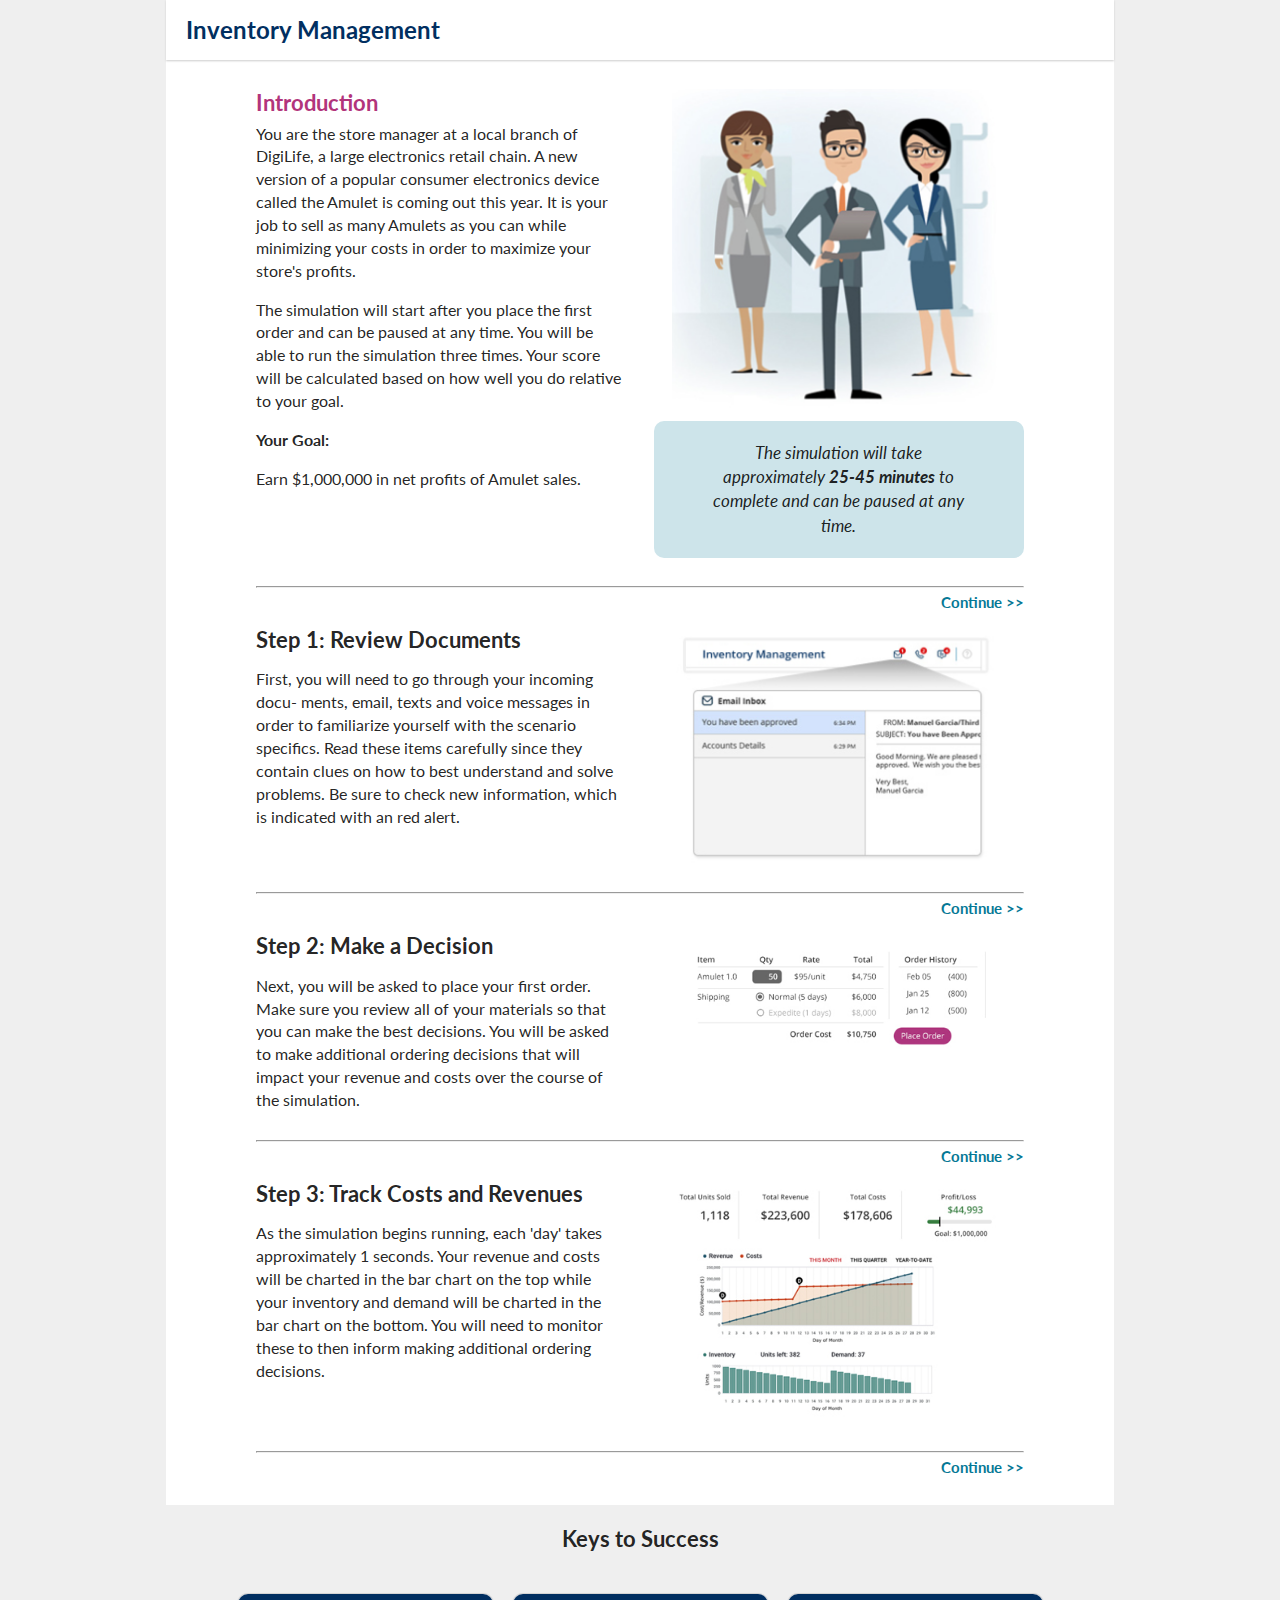
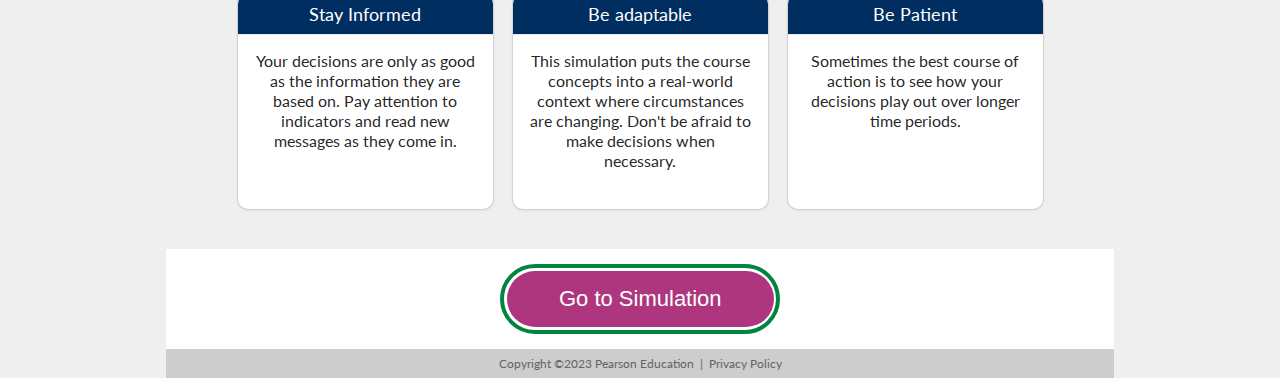
<file: index.html>
<!DOCTYPE html>
<html lang="en">

<head>
    <meta charset="UTF-8">
    <meta name="viewport" content="width=device-width, initial-scale=1.0">
    <title>Document</title>
    <link rel="stylesheet" href="style.css">
    <link rel="stylesheet" type="text/css" href="./Semantic-UI-CSS-master/semantic.min.css">
    <script src="https://ajax.googleapis.com/ajax/libs/jquery/3.6.4/jquery.min.js"></script>
    <script src="/Semantic-UI-CSS-master/semantic.min.js"></script>
    <script src="/script.js"></script>

</head>

<body>
    <div id="wrapper">
        <div class="main">
            <header>
                <div class="header">
                    <h1>Inventory Management</h1>
                </div>
            </header>
            <main>
                <div class="intro sections">
                    <div class="ui stackable two column grid">
                        <div class="column">
                            <h2 class="intro-heading">Introduction</h2>
                            <div class="content">
                                <p>You are the store manager at a local branch of DigiLife,
                                    a large electronics retail chain. A new version of a
                                    popular consumer electronics device called the Amulet
                                    is coming out this year. It is your job to sell as many
                                    Amulets as you can while minimizing your costs in order
                                    to maximize your store's profits.</p>
                                <p>The simulation will start after you place the first order
                                    and can be paused at any time. You will be able to run
                                    the simulation three times. Your score will be calculated
                                    based on how well you do relative to your goal.</p>
                                <p><strong>Your Goal: </strong></p>
                                <p>Earn $1,000,000 in net profits of Amulet sales.</p>
                            </div>
                        </div>
                        <div class="column">
                            <div class="imageWrapper">
                                <img src="/assets/image1.png" alt="">
                            </div>
                            <div>
                                <p class="bgblue">The simulation will take approximately
                                    <strong>25-45 minutes</strong> to complete and can be
                                    paused at any time.
                                </p>
                            </div>
                        </div>
                    </div>
                    <hr>
                </div>

                <div class="sections">
                    <div class="continueWrapper">
                        <a href="#step1" class="continue-btn">Continue >></a>
                    </div>
                    <div class="step" id="step1">
                        <div class="ui stackable two column grid">
                            <div class="column">
                                <h2>Step 1: Review Documents</h2>
                                <div class="content">
                                    <p>First, you will need to go through your incoming docu-
                                        ments, email, texts and voice messages in order to
                                        familiarize yourself with the scenario specifics. Read
                                        these items carefully since they contain clues on how to
                                        best understand and solve problems. Be sure to check
                                        new information, which is indicated with an red alert.</p>
                                </div>
                            </div>
                            <div class="column">
                                <div class="imageWrapper">
                                    <img src="/assets/image2.png" alt="">
                                </div>
                            </div>
                        </div>
                        <hr>
                    </div>
                </div>

                <div class="sections">
                    <div class="continueWrapper">
                        <a href="#step2" class="continue-btn" >Continue >></a>
                    </div>
                    <div class="step" id="step2">
                        <div class="ui stackable two column grid">
                            <div class="column">
                                <h2>Step 2: Make a Decision</h2>
                                <div class="content">
                                    <p>Next, you will be asked to place your first order.
                                        Make sure you review all of your materials so that
                                        you can make the best decisions. You will be asked
                                        to make additional ordering decisions that will
                                        impact your revenue and costs over the course of
                                        the simulation.</p>
                                </div>
                            </div>
                            <div class="column">
                                <div class="imageWrapper">
                                    <img src="/assets/image3.png" alt="">
                                </div>
                            </div>
                        </div>
                        <hr>
                    </div>
                </div>

                <div class="sections">
                    <div class="continueWrapper">
                        <a class="continue-btn" href="#step3">Continue >></a>
                    </div>
                    <div id="step3" class="step">
                        <div class="ui stackable two column grid">
                            <div class="column">
                                <h2>Step 3: Track Costs and Revenues</h2>
                                <div class="content">
                                    <p>As the simulation begins running, each 'day' takes
                                        approximately 1 seconds. Your revenue and costs
                                        will be charted in the bar chart on the top while
                                        your inventory and demand will be charted in the
                                        bar chart on the bottom. You will need to monitor
                                        these to then inform making additional ordering
                                        decisions.</p>
                                </div>
                            </div>
                            <div class="column">
                                <div class="imageWrapper">
                                    <img src="/assets/image4.png" alt="">
                                </div>
                            </div>
                        </div>
                        <hr>
                    </div>
                </div>

                <div class="sections">
                    <div class="continueWrapper">
                        <a class="continue-btn" href="#cardSec">Continue >></a>
                    </div>
                    <div class="bggray" id="cardSec">
                        <div class="keysToSucess">
                            <div style="padding-top: 20px;">
                                <h2 class="card-heading">Keys to Success</h2>
                            </div>
                            <div class="cardWrapper">
                                <div class="ui card">
                                    <div>
                                        <div class="header center aligned">
                                            <h3>Stay Informed</h3>
                                        </div>
                                    </div>
                                    <div class="content center aligned">
                                        Your decisions are only as
                                        good as the information they
                                        are based on. Pay attention
                                        to indicators and read new
                                        messages as they come in.
                                    </div>
                                </div>

                                <div class="ui card">
                                    <div>
                                        <div class="header center aligned">
                                            <h3>Be adaptable</h3>
                                        </div>
                                    </div>
                                    <div class="content center aligned">
                                        This simulation puts the
                                        course concepts into a
                                        real-world context where
                                        circumstances are changing.
                                        Don't be afraid to make
                                        decisions when necessary.
                                    </div>
                                </div>

                                <div class="ui card">
                                    <div>
                                        <div class="header center aligned">
                                            <h3>Be Patient</h3>
                                        </div>
                                    </div>
                                    <div class="content center aligned">
                                        Sometimes the best course
                                        of action is to see how your
                                        decisions play out over
                                        longer time periods.
                                    </div>
                                </div>

                            </div>
                        </div>
                    </div>
                </div>

                <div class="sections">
                    <div>
                        <div class="simulationBtnWrapper">
                            <div>
                                <button class="sumStart">Go to Simulation</button>
                            </div>
                        </div>
                    </div>
                </div>
            </main>
            <footer>
                <div class="footer">
                    <p>Copyright &#169;2023 Pearson Education&nbsp; | &nbsp;Privacy Policy</p>
                </div>
            </footer>
        </div>
    </div>
</body>

</html>
</file>
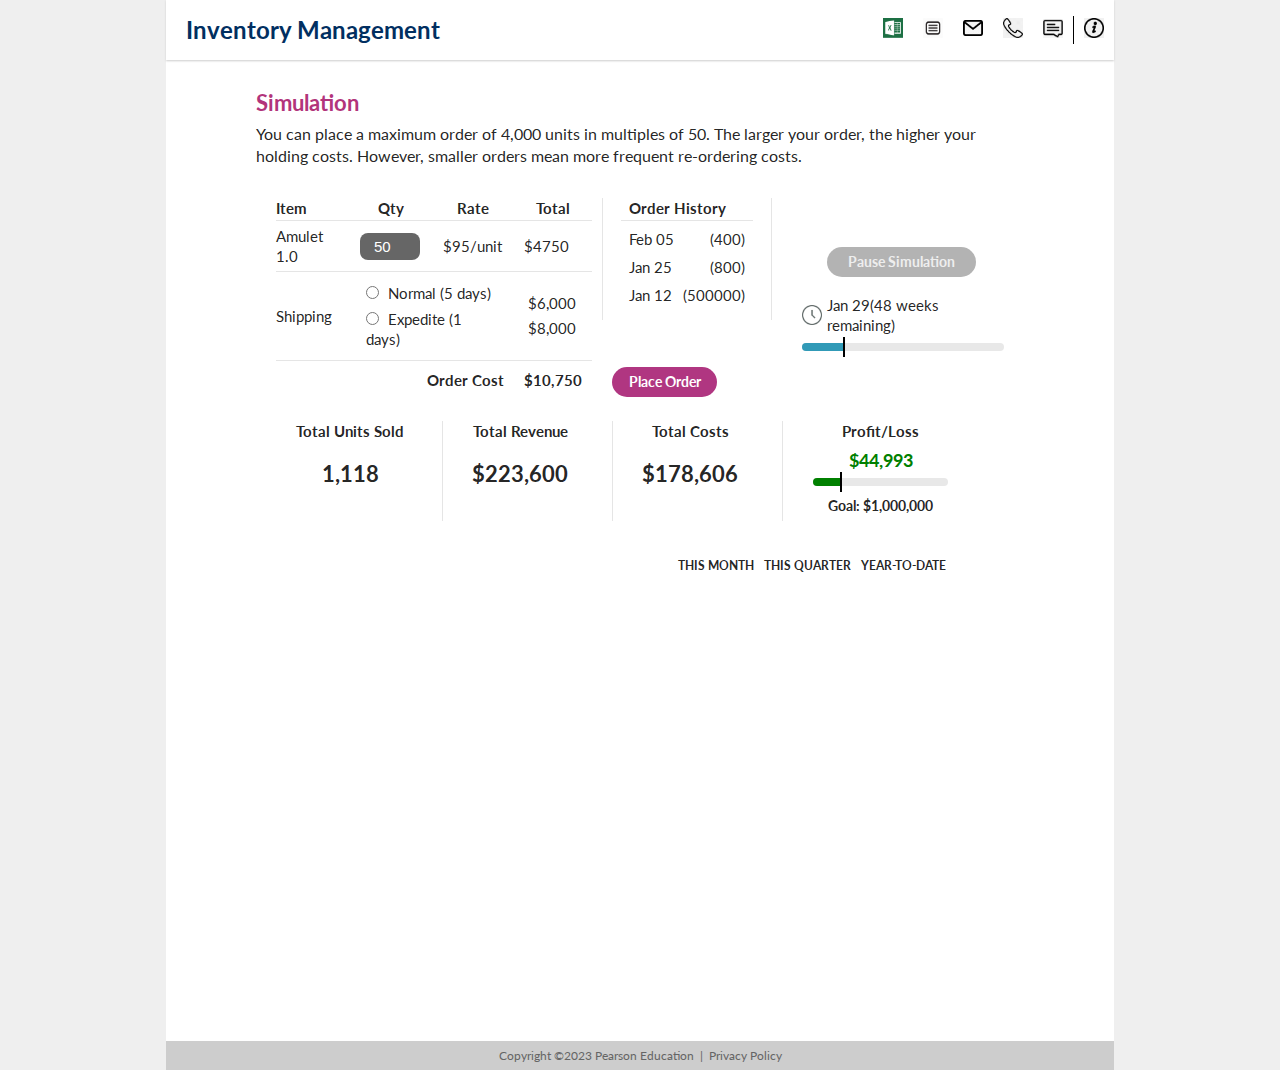
<file: page1.html>
<!DOCTYPE html>
<html lang="en">

<head>
    <meta charset="UTF-8">
    <meta name="viewport" content="width=device-width, initial-scale=1.0">
    <title>Document</title>
    <link rel="stylesheet" href="style.css">
    <link rel="stylesheet" type="text/css" href="./Semantic-UI-CSS-master/semantic.min.css">
    <script src="https://ajax.googleapis.com/ajax/libs/jquery/3.6.4/jquery.min.js"></script>
    <script src="/Semantic-UI-CSS-master/semantic.min.js"></script>
    <script src="https://code.highcharts.com/highcharts.js"></script>
    <script src="/script.js"></script>
    <link rel="stylesheet" href="https://cdnjs.cloudflare.com/ajax/libs/font-awesome/6.3.0/css/all.min.css">
</head>

<body>
    <div id="wrapper">
        <div class="main">
            <header>
                <div class="nav">
                    <div class="header">
                        <h1>Inventory Management</h1>
                    </div>
                    <div class="sideicons">
                        <div class="menuicons">
                            <div class="xl_image">
                                <img src="./assets/xl.png" alt="">
                            </div>
                            <div class="menu_image">
                                <img src="./assets/menu.png" alt="">
                            </div>
                            <div class="mail_image">
                                <img src="./assets/mail.png" alt="">
                            </div>
                            <div class="call_image">
                                <img src="./assets/call.png" alt="">
                            </div>
                            <div class="msg_image">
                                <img src="./assets/message.png" alt="">
                            </div>
                        </div>
                        <div class="infoicon">
                            <div class="about_image">
                                <img src="/assets/about.png" alt="">
                            </div>
                        </div>
                    </div>
                </div>

            </header>
            <main>
                <div class="intro sections">
                    <div class="_header">
                        <div class="page_heading bgpurple">
                            <h2>Simulation</h2>
                        </div>
                        <div class="infotext">
                            <p>You can place a maximum order of 4,000 units in multiples of 50. The larger your order,
                                the higher your
                                holding costs. However, smaller orders mean more frequent re-ordering costs.</p>
                        </div>
                    </div>
                    <div class="place_order_wrapper p1">
                        <div>
                            <div class="place_order">
                                <div class="item_table">
                                    <table>
                                        <thead>
                                            <tr>
                                                <th>Item</th>
                                                <th class="center aligned">Qty</th>
                                                <th class="center aligned">Rate</th>
                                                <th class="center aligned">Total</th>
                                            </tr>
                                        </thead>
                                        <tbody>
                                            <tr>
                                                <td>Amulet 1.0</td>
                                                <td class="center aligned">
                                                    <input type="number" id="qty_input" value="50">
                                                </td>
                                                <td class="center aligned">$95/unit</td>
                                                <td class="center aligned">$4750</td>
                                            </tr>
                                            <tr>
                                                <td>Shipping</td>
                                                <td colspan="2">
                                                    <div class="radio1">
                                                        <input type="radio" id="normal" name="shipping" id="">
                                                        <label for="normal">Normal (5 days)</label>
                                                    </div>
                                                    <div class="radio2">
                                                        <input type="radio" id="expedite" name="shipping" id="">
                                                        <label for="expedite">Expedite (1 days)</label>
                                                    </div>
                                                </td>
                                                <td class="center aligned">
                                                    <p>$6,000</p>
                                                    <p>$8,000</p>
                                                </td>
                                            </tr>
                                            <tr>
                                                <td colspan="3" class="right aligned">Order Cost</td>
                                                <td class="center aligned">$10,750</td>
                                            </tr>

                                        </tbody>
                                    </table>
                                </div>
                                <div class="order_history_container">
                                    <!-- <table>
                                        <thead>
                                            <tr>
                                                <th colspan="4">Order History</th>
                                            </tr>
                                        </thead>
                                        <tbody>
                                            <tr rowspan="2">
                                                <td colspan="2" class="center aligned">-</td>
                                                <td colspan="2" class="center aligned">-</td>
                                            </tr>
                                           <tr>
                                                <td>
                                                    <button>Place Order</button>
                                                </td>
                                            </tr>

                                        </tbody>
                                    </table> -->
                                    <div class="order_history">
                                        <div class="ord_heading">
                                            <p>Order History</p>
                                        </div>
                                        <div>
                                            <div class="ord_history_list">
                                                <div class="ord_items">
                                                    <span class="date">Feb 05</span>
                                                    <span class="qty">(400)</span>
                                                </div>
                                                <div class="ord_items">
                                                    <span class="date">Jan 25</span>
                                                    <span class="qty">(800)</span>
                                                </div>
                                                <div class="ord_items">
                                                    <span class="date">Jan 12</span>
                                                    <span class="qty">(500000)</span>
                                                </div>
                                            </div>
                                        </div>
                                    </div>
                                    <div>
                                        <div class="place_order_btn">
                                            <button id="placeOrderButton" class="place_order_button ui button">Place
                                                Order</button>
                                        </div>
                                    </div>
                                </div>
                            </div>

                        </div>
                        <div class="progress_parent">
                            <div class="_progress">
                                <div class="pause_sum_btn">
                                    <button id="pauseSumButton" class="pause_sum_button pause_sum ui button">Pause
                                        Simulation</button>
                                </div>
                                <div class="time_progress">
                                    <div class="remain_time">
                                        <!-- <i class="fa-light fa-clock" style="color: #666f6e;"></i> -->
                                        <!-- <i class="fa-solid fa-clock"></i> -->
                                        <img src="/assets/time.png" alt="">
                                        <span>Jan 29(48 weeks remaining)</span>
                                    </div>
                                    <div class="progress">
                                        <!-- <progress id="time" value="32" max="100"> 32% </progress> -->
                                        <div class="background" id="time">
                                            <div class="progress_fg" style="width: 20%;"></div>
                                        </div>

                                    </div>
                                </div>
                            </div>

                        </div>
                    </div>

                    <div class="profit_loss">
                        <div class="units_sold">
                            <p class="pl_header">Total Units Sold</p>
                            <p class="us_content bld">1,118</p>
                        </div>
                        <div class="tot_revenue">
                            <p class="pl_header">Total Revenue</p>
                            <p class="tr_content bld">$223,600</p>
                        </div>
                        <div class="tot_costs">
                            <p class="pl_header">Total Costs</p>
                            <p class="tc_content bld">$178,606</p>
                        </div>
                        <div class="pl_progress">
                            <div>
                                <p class="pl_header">Profit/Loss</p>
                                <p class="pl_amt">$44,993</p>
                                <div class="progress">
                                    <!-- <progress id="profitLoss" value="32" max="100"> 32% </progress> -->
                                    <div class="background" id="profitLoss">
                                        <div class="progress_fg" style="width: 20%;"></div>
                                    </div>
                                </div>
                                <p class="goal_amt">Goal: $1,000,000</p>
                            </div>
                        </div>
                    </div>
                    <div class="graph_container">
                        <div class="_graph">
                            <div class="options">
                                <div class="month" type="button">THIS MONTH</div>
                                <div class="quarter" type="button">THIS QUARTER</div>
                                <div class="year" type="button">YEAR-TO-DATE</div>
                            </div>
                            <div id="container" class="graph"></div>
                            <div id="container1" class="graph"></div>
                        </div>
                    </div>
                </div>


            </main>
            <footer>
                <div class="footer">
                    <p>Copyright &#169;2023 Pearson Education&nbsp; | &nbsp;Privacy Policy</p>
                </div>
            </footer>
        </div>
    </div>
</body>

</html>
</file>
<file: style.css>
/* Heading Styles */
h1 {
    font-size: 1.71428571rem !important;
}

h2 {
    font-size: 1.58571429rem !important;
}

h3 {
    font-size: 1.27142857rem !important;
}

h4 {
    font-size: 1rem !important;
}

/* navbar style start */
header {
    /* box-shadow: 0px 9px 10px -15px #111; */
    box-shadow: 0px 1px 2px 0px #CCCCCC;
}

header .header {
    height: 60px;
    display: flex;
    align-items: center;
    margin: 0px 20px;
    color: #012F61
}

.sideicons img {
    width: 20px;
}

.sideicons,
.nav {
    display: flex;
    align-items: center;
    justify-content: space-between;
}

.sideicons .menuicons {
    display: flex;
    justify-content: space-around;
    align-items: center;
}

.menuicons>div,
.infoicon>div {
    padding: 2px 10px;
}

.menuicons {
    border-right: 1px solid black;
}


/* navbar style end */

/* main section style start */
._header {
    padding: 0 1rem;
    padding-top: 1rem;
}

.main {
    max-width: 1000px;
    width: 74%;
    margin: auto;
    background-color: white;
    min-height: 900px;
}

#wrapper {
    background-color: #EFEFEF;
    min-height: 900px;
    font-size: 16px;
}

.continueWrapper,
.intro,
.step,
.page2 {
    width: 84%;
    margin: auto;
}

.intro {
    padding-top: 15px;
}

.content {
    font-size: 16px;
}

.intro-heading,
.page_heading {
    color: #B2347B;
    margin-bottom: 5px;
}

.bgblue {
    background-color: #CDE4EA;
    padding: 20px 50px;
    border-radius: 10px;
    font-style: italic;
    font-size: 17px;
    text-align: center;
}

.sections .ui.grid {
    margin: 0;
    padding-bottom: 6px;
}

.continue-btn {
    background: none;
    border: none;
    padding: 0;
    color: #057895;
    font-size: 15px;
    font-weight: bold;
    cursor: pointer;
}

.continueWrapper {
    text-align: end;
    margin-top: -4px;
    padding: 0 1rem;
}

.sections hr {
    margin-left: 1rem;
    margin-right: 1rem;
}

.imageWrapper {
    display: flex;
    justify-content: center;
}

.imageWrapper img {
    width: 90%;
}

.bggray {
    background-color: #EFEFEF;
    margin-top: 28px;
}

.bgpurple {
    color: #B2347B;
}

.simulationBtnWrapper {
    display: flex;
    justify-content: center;
    height: 100px;
    align-items: center;
}

.sumStart {
    margin: 3px;
    padding: 15px;
    background: #AE367E;
    border-radius: 40px;
    text-align: center;
    color: white;
    font-size: 22px;
    width: 98%;
    border: none;
    cursor: pointer;
}

.simulationBtnWrapper>div {
    border: 4px solid #00853E;
    border-radius: 40px;
    width: 280px;
}

/* main section style end */

/* Card style start */
.cardWrapper {
    display: flex;
    justify-content: center;
    margin-top: 30px;
    flex-wrap: wrap;
}

.cardWrapper .ui.card .header h3 {
    font-weight: normal;
}

.cardWrapper .ui.card {
    margin: 10px !important;
    width: 255px;
    min-height: 215px;
    border-radius: 10px;
}

.ui.card>.content {
    flex-grow: unset !important;
}

.card-heading {
    display: flex;
    justify-content: center;
}

.keysToSucess {
    padding-bottom: 30px;
}

.cardWrapper .ui.card .header {
    height: 40px;
    display: flex;
    align-items: center;
    justify-content: center;
    font-size: 1.3em;
    background-color: #002E60;
    color: white;
    border-radius: 10px 10px 0px 0px;

}

/* card style end */

/* page2 css start */

/* place order table css start */
.item_table td {
    padding: 5px 10px !important;
}

.item_table td:first-child {
    padding-left: 0px !important;
}

.radio1 label,
.radio2 label {
    margin: 0 5px;
}

.radio1,
.radio2 {
    margin: 6px;
}

#qty_input {
    background-color: #666666;
    width: 60px;
    border-radius: 8px;
    color: white;
    text-align: center;
    border: none;
    padding: 5px;
}

.place_order th {
    padding: 0 0 2px 0 !important;
}

td p {
    margin: 4px;
}

.place_order_wrapper,
.place_order {
    display: flex;
}

.place_order_wrapper {
    margin: 30px 20px 22px 20px;
    font-size: 15px;
}

.p1 {
    padding: 0 1rem;
}

.order_history_container {
    margin-left: 10px;
    /* border-left: 1px solid rgba(0, 0, 0, .1);
    border-right: 1px solid rgba(0, 0, 0, .1);
    padding: 0 18px; */
    min-width: 170px;
    min-height: 122px;
    position: relative;
    /* overflow-y: scroll; */
}

.order_history {
    height: 122px;
    border-left: 1px solid rgba(0, 0, 0, .1);
    border-right: 1px solid rgba(0, 0, 0, .1);
    padding: 0 18px;
}

.order_history>div>* {
    padding: 0 8px;
}

.qty {
    margin-left: 8px;
}

.place_order_button {
    border-radius: 30px !important;
    color: #EEEEEE !important;
    padding: 0.58571429em 1em 0.58571429em !important;
    background-color: #B03681 !important;
    color: white !important;
    width: 105px;
}

.place_order_btn {
    margin-top: 8px;
    margin-left: 10px;
    position: absolute;
    bottom: 2px;
}

.ord_items {
    display: flex;
    justify-content: space-between;
}

.item_table th:first-child {
    text-align: left;
}

.item_table tr,
.order_history tr,
.order_history th {
    border-bottom: 1px solid rgba(0, 0, 0, .1);
}

.item_table>table {
    border-collapse: collapse;
}

.item_table table tbody tr:last-child {
    border-bottom: none;
    font-weight: bold;
}

.item_table table tr:last-child td:first-child {
    text-align: end;
}

.ord_history_list {
    margin: 0;
    padding: 0;
    height: 92px;
    overflow-y: auto;
}

.ord_heading {
    border-bottom: 1px solid rgba(0, 0, 0, .1);
    font-weight: bold;
}

.ord_history_list div {
    margin: 8px 0;
}

.item_table tr:last-child td {
    padding: 9px 10px !important;
}

/* place order table css end */

/* simulation button and progress css start */

.progress {
    position: relative;
}

.progress_parent {
    display: flex;
    align-items: center;
}

.pause_sum_button {
    border-radius: 30px !important;
    padding: .58571429em 1.5em .58571429em !important;
}

.pause_sum {
    background-color: #B3B3B3 !important;
    color: #eeeeee !important;
}

.play_sum {
    background-color: #B03681 !important;
    color: white !important;
}

.progress #time {
    width: 100%;
    position: absolute;
    height: 8px;
    border-radius: 5px;
    background-color: #E8E8E8;
}

.progress_fg {
    height: 8px;
    border-radius: 5px 0px 0px 5px;
    background-color: #319AB7;
    position: relative;
}

.time_progress {
    margin-top: 18px;
}

.progress_fg:before {
    content: ' ';
    position: absolute;
    right: -2px;
    top: -6px;
    width: 2px;
    height: 20px;
    background-color: #000;
}

._progress {
    padding-left: 30px;
    display: flex;
    flex-direction: column;
    align-items: center;
    margin-top: -8px;
}

.remain_time {
    margin-bottom: 8px;
    display: flex;
    align-items: center;
}

.remain_time img {
    width: 20px;
    margin-right: 5px;
}

/* simulation button and progress css end */

/* profit loss container css start */
.profit_loss {
    display: flex;
    justify-content: start;
    /* margin: 20px 10%; */
    margin: 0 31px;
    flex-wrap: wrap;
    text-align: center;
}

.pl_progress {
    display: flex;
    padding: 0;
}

.pl_progress>div {
    margin-left: 30px;
}

.pl_header {
    font-weight: bold;
    font-size: 15px;
    /* text-align: center; */
}

.profit_loss>div {
    /* width: 165px; */
    border-right: 1px solid rgba(0, 0, 0, .1);
    padding-right: 15px;
    min-height: 100px;
    /* width: 155px; */
    width: 170px;
}

.profit_loss>div:last-child {
    border-right: none
}

#profitLoss {
    width: 135px;
    left: 0;
    background-color: green;
    position: absolute;
    height: 8px;
    border-radius: 5px;
    background-color: #E8E8E8;
}

#profitLoss .progress_fg {
    background-color: green;
}

.bld {
    font-weight: bold;
    font-size: 22px;
}

.pl_progress p {
    margin-bottom: 5px;
}


.pl_progress .progress {
    width: 135px;
    height: 18px;
}

.pl_amt {
    font-size: 18px;
    font-weight: bold;
    color: green;
}

.goal_amt {
    font-size: 14px;
    font-weight: bold;
}

/* profit loss container css end */

/* graph css start */
.highcharts-data-table thead tr,
.highcharts-data-table tr:nth-child(even) {
    background: #f8f8f8;
}

.highcharts-data-table tr:hover {
    background: #f1f7ff;
}
.highcharts-yaxis .highcharts-axis-title{
    font-size: 11px !important;
}
.options{
    display: flex;
    align-items: end;
    width: 42%;
    justify-content: space-between;
    font-size: 12px;
    font-weight: bold;
    margin: 0px 2%;
    margin-left: auto;
    position: relative;
    top: 35px;
    z-index: 1;
}
.options>div{
    cursor: pointer;
}
.graph_container{
    width: 80%;
    margin: auto;
}
._graph{
    /* width: 78%; */
}
.graph{
    /* width: 520px; */
    height: 250px;
}
.highcharts-xaxis .highcharts-axis-title{
    font-size: 12px !important;
}

/* graph css end */

/* page2 css end */

/* footer style start */
.footer {
    background-color: #CDCDCD;
    font-size: 12px;
    padding: 6px;
    text-align: center;
    color: #656565;
}

/* footer style end */


/* media query */
@media screen and (max-width: 768px) {
    .cardWrapper {
        flex-direction: column;
        align-items: center;
    }

    .cardWrapper .ui.card {
        margin-bottom: 15px;
    }
}

@media screen and (max-width: 991px) {
    .place_order_wrapper {
        flex-wrap: wrap;
        align-items: center;
        justify-content: center;
    }

    .progress_parent {
        margin-top: 25px;
    }

    .profit_loss {
        margin: 20px 5%;
        justify-content: center;
    }

    ._progress {
        padding-left: 0;
    }

    .profit_loss>div {
        margin-top: 15px;
    }

    .place_order {
        width: 490px;
    }

    .place_order_wrapper>div:first-child {
        overflow-x: auto;
    }
}

@media screen and (max-width: 900px) {
    .place_order_wrapper>div:first-child {
        padding-bottom: 15px;
    }
}

@media screen and (max-width: 1195px) {
    .profit_loss {
        justify-content: center;
    }
}
</file>
